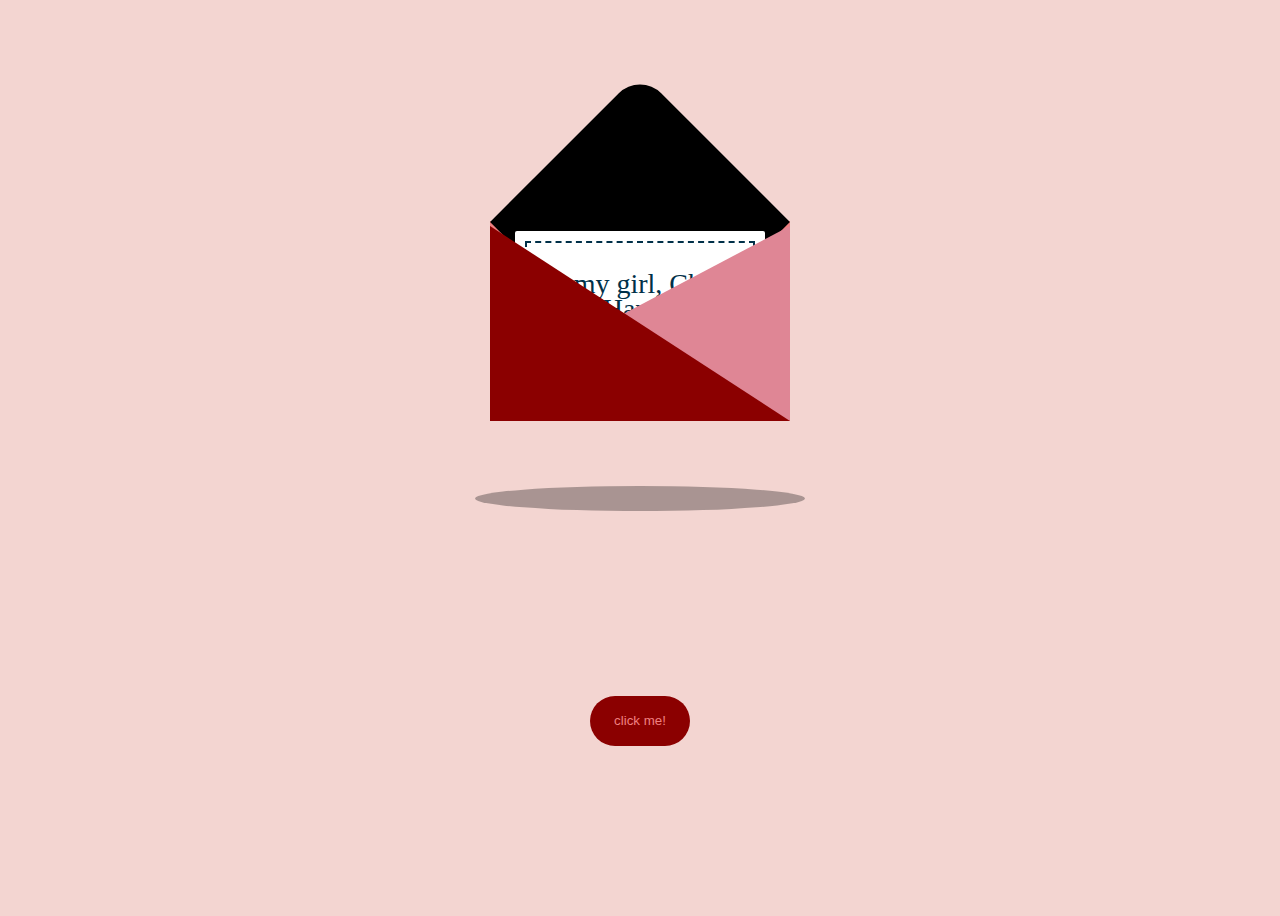
<file: index.html>
<!DOCTYPE html>
<html lang="en">

<head>
    <meta charset="UTF-8">
    <meta http-equiv="X-UA-Compatible" content="IE=edge">
    <meta name="viewport" content="width=device-width, initial-scale=1.0">
    <title>Document</title>
    
           <style>
body{
    display: grid;
    place-items: center;
    min-height: 100vh;
    overflow: hidden;
    background: #f3d5d1;
}
.container{
    position: relative;
}
.valentines{
    position: relative;
    top: 50px;
    cursor: pointer;
    animation: up 3s linear infinite;
}
.envelope{
    position: relative;
    width: 300px;
    height: 200px;
    background: #f08080;
    display: grid;
    place-items: center;
}
.envelope::before{
    content: '';
    position: absolute;
    width: 212px;
    height: 212px;
    background: black;
    transform: rotate(45deg);
    top: -105px;
    left: 44px;
    border-radius: 30px 0 0 0;
}
.front{
    position: absolute;
    border-right: 180px solid rgb(223, 134, 149);
    border-top: 95px solid transparent;
    border-bottom: 100px solid transparent;
    left: 120px;
    top: 5px;
    width: 0;
    height: 0;
    z-index: 10;
}
.front::before{
    position: absolute;
    content: '';
    border-left: 300px solid darkred;
    border-top: 195px solid transparent;
    left: -120px;
    top: -95px;
}
.card{
    position: relative;
    width: 250px;
    height: 180px;
    background: #fff;
    border-radius: 2px;
    display: grid;
    place-items: center;
    transition: 1s;
}
.card::before{
    content: '';
    position: absolute;
    top: 10px;
    left: 10px;
    right: 10px;
    bottom: 10px;
    border: 2px solid #003049;
    border-style: dashed;
}
.valentines:hover .card{
    transform: translateY(-100px);
}
.card .text{
    font-family: 'Brush Script MT', cursive;
    font-size: 28px;
    text-align: center;
    line-height: 25px;
    color: #003049;
}
.card .heart{
    position: relative;
    width: 35px;
    height: 35px;
    background: red;
    bottom: 20px;
    transform: rotate(45deg);
    border-radius: 50% 0 0 50%;
}
.card .heart::before{
    content: '';
    position: absolute;
    width: 100%;
    height: 100%;
    background: red;
    border-radius: 0 50% 50% 0;
    right: 0;
    transform: rotate(-90deg);
    transform-origin: top;
}
.card .heart::after{
    content: '';
    position: absolute;
    width: 100%;
    height: 100%;
    background: red;
    right: -18px;
}

p{
    font-family: 'Brush Script MT', cursive;
    font-size: 40px;
}
@keyframes up{
    0%, 100%{
        transform: translateY(0);
    }
    50%{
        transform: translateY(-30px);
    }
}
.valentines::before{
    content: '';
    position: absolute;
    width: 330px;
    height: 25px;
    border-radius: 50%;
    background: rgba(0, 0, 0, .3);
    top: 265px;
    left: -15px;
    animation: scale 3s linear infinite;
}
@keyframes scale{
    0%, 100%{
        transform: scaleX(1);
    }
    50%{
        transform: scaleX(.85);
    }
}


button{
    width: 100px;
    height: 50px;
    background-color: darkred;
    border: none;
    border-radius: 50px;
}
a{
    text-decoration: none;
    color: #f08080;
}
    </style>
</head>

<body>
    <div class="container">
        <div class="valentines">
            <div class="envelope">
                <div class="card">
                    <div class="text">
                        To my girl,
                        Chelle<br>
                        Happy <br> Valentines's <br> Day, Baby♥️
                    </div>
                </div>
            </div>
            <div class="front"></div>
        </div>

    </div>
     <div>
            <button><a href="./notes.html">click me!</a></button>
        </div>
</body>

</html>
</file>
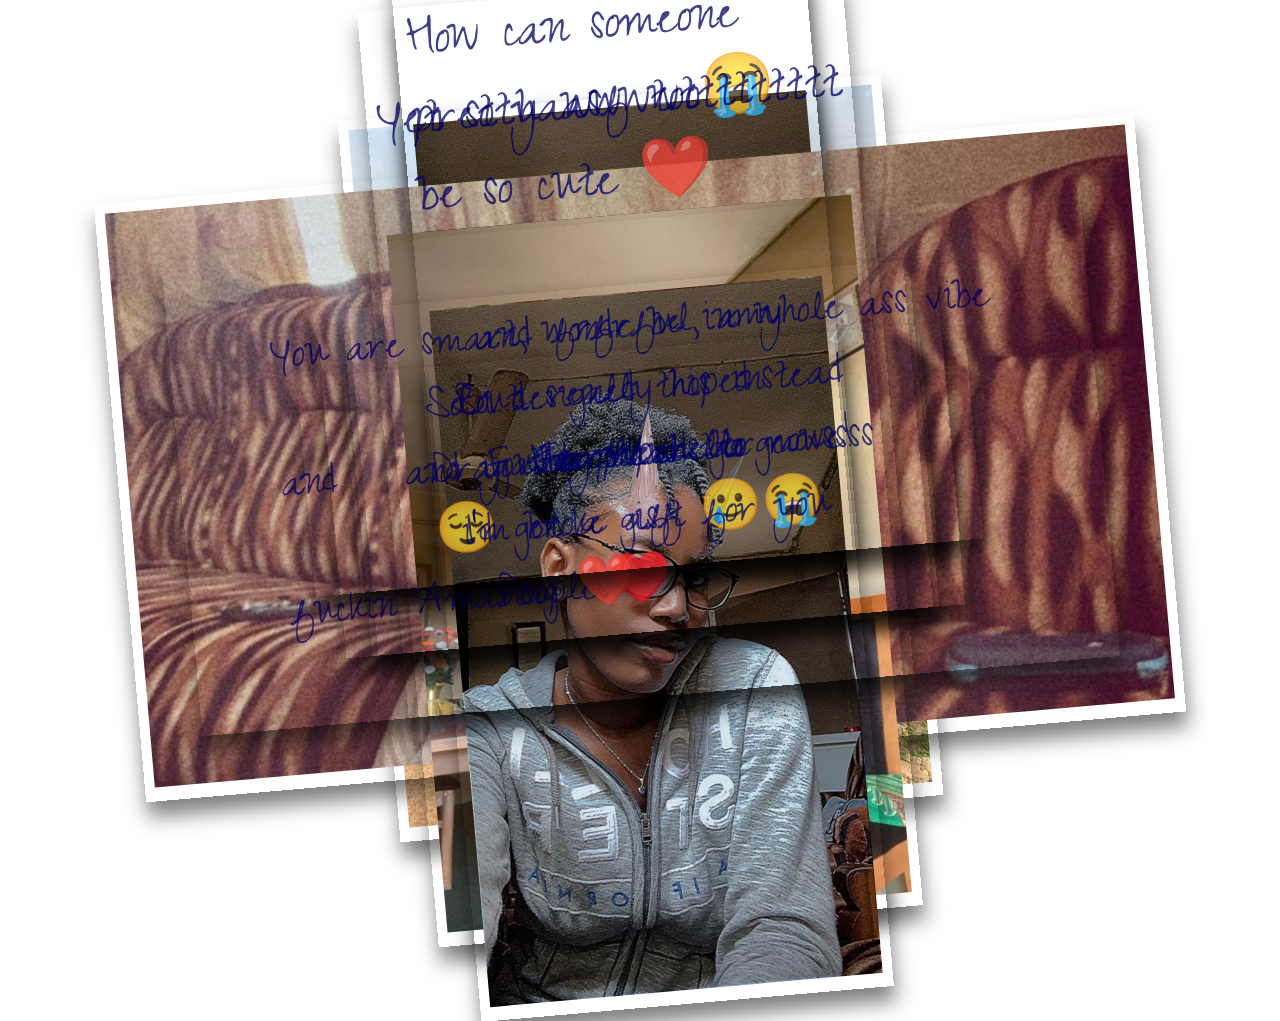
<file: notes.html>
<!DOCTYPE html>
<html lang="en" >
<head>
  <meta charset="UTF-8">
  <title>❤️</title>
  <link rel='stylesheet' href='https://fonts.googleapis.com/css2?family=Short+Stack&amp;family=Homemade+Apple&amp;display=swap'><link rel="stylesheet" href="./style.css">

</head>
<body>
  <p class="p1">Happy Valentine's Day my Love </p>

<div class="paper heart">

</div>

<div class="paper">
<img src="./images/giphy.gif" >
  </div>


<div class="paper">
  <p class="p1">I love you🥹🥺❤️</p>
  </div>


<div class="paper">
  <p class="p1">and i say this a lot</p>
  <p>and idgaf if you're tired of hearing it</p>
  </div>

<div class="paper">
  <p class="p1">like bishhh wife me upp already</p>
  </div>
  
<div class="paper image">
 
   <img src="./images/WhatsApp Image 2024-02-13 at 10.36.39 (5).jpeg" />
</div>

<div class="paper image">
 
   <img src="./images/WhatsApp Image 2024-02-13 at 10.36.39.jpeg" />
</div>

<div class="paper image">
 
   <img src="./images/WhatsApp Image 2024-02-13 at 10.36.39 (2).jpeg" />
</div>

<div class="paper image">
 
   <img src="./images/WhatsApp Image 2024-02-13 at 10.36.39 (1).jpeg" />
</div>

<div class="paper">
  <p class="p1">I mean look at you😭</p>
  </div>

  
<div class="paper image">
  <p>pretty asf too😭</p>
   <img src="./images/prettymich.jpeg" />
</div>

<div class="paper image">
  <p>Yet so hawwwwttttttttt</p>
  <img src="./images/hotmich.jpeg" />
</div>

<div class="paper image">
  <p>How can someone </p>
   <p> be so cute ❤️ </p>

  <img src="./images/cutemich.jpeg" />
</div>

<div class="paper">
  <p class="p1">For real tho</p>
  </div>

 <div class="paper">
  <p class="p1">and you dropdead gorgeoussss</p>
  </div> 


<div class="paper red">
<p class="p1"> and frfr be inmy</p>
<p class="p1">Favourite</p>
<p class="p2">Peoples♥️</p>
</div>

<div class="paper">
<p class="p1">You are smart, wondeful, a whole ass vibe </p>
<p class="p1">and</p>
  <p class="p1">fuckin Amazing <span style="color: red !important;">❤️</span></p>
</div>

<div class="paper">
  <p class="p1"> So i designed this instead </p>
    <p class="p1"><span style="color: red !important;">😌</span></p>
  </div>

<div class="paper">
  <p class="p1">But... </p>
    <p class="p1">I'm broke asf <span style="color: red !important;">🥲😭</span></p>
  </div>

<div class="paper">
  <p class="p1">So....i really hoped</p>
    <p class="p1">i'd get a gift for you</p>
  </div>
  

<div class="paper">
  <p class="p1">Hey Michelle</p>
  </div>

<div class="paper">
<p class="p1">Drag the papers to move!</p>
</div>
<!-- partial -->
  <script  src="./mobile.js"></script>

</body>
</html>
</file>
<file: style.css>
@import url('https://fonts.googleapis.com/css2?family=Zeyada&display=swap');




body {
  height: 100vh;
  display: flex;
  align-items: center;
  justify-content: center;

  background-size: 1000px;
  background-image: url("https://www.psdgraphics.com/wp-content/uploads/2022/01/white-math-paper-texture.jpg");
  background-position: center center;
}

.paper {
  background-image: url("https://i0.wp.com/textures.world/wp-content/uploads/2018/10/2-Millimeter-Paper-Background-copy.jpg?ssl=1");
  background-size: 500px;
  background-position: center center;
  padding: 20px 100px;
/*  min-width: 800px; */
  
  transform: rotateZ(-5deg);
  box-shadow: 1px 15px 20px 0px rgba(0,0,0,0.5);
  
  position: absolute;
}

.paper.heart {
  position: relative;
  width: 200px;
  height: 200px;
  padding: 0;
  border-radius: 50%;
}

.paper.image {
  padding: 10px;
}
.paper.image p {
  font-size: 60px;
}

img {
  max-height: 700px;
  width: 100%;
  user-select: none;
}

.paper.heart::after {
  content: "";
  background-image: url('https://cdn.pixabay.com/photo/2016/03/31/19/25/cartoon-1294994__340.png');
  width: 100%;
  height: 100%;
  position: absolute;
  top: 0;
  left: 0;
  background-size: 150px;
  background-position: center center;
  background-repeat: no-repeat;
  opacity: 0.6;
}

p {
  font-family: 'Zeyada';
  font-size: 50px;
  color: rgb(0,0,100);
  opacity: 0.75;
  user-select: none;
  
  // filter: drop-shadow(2px 1.5px 1px rgba(0,0,105,0.9));
}
</file>
